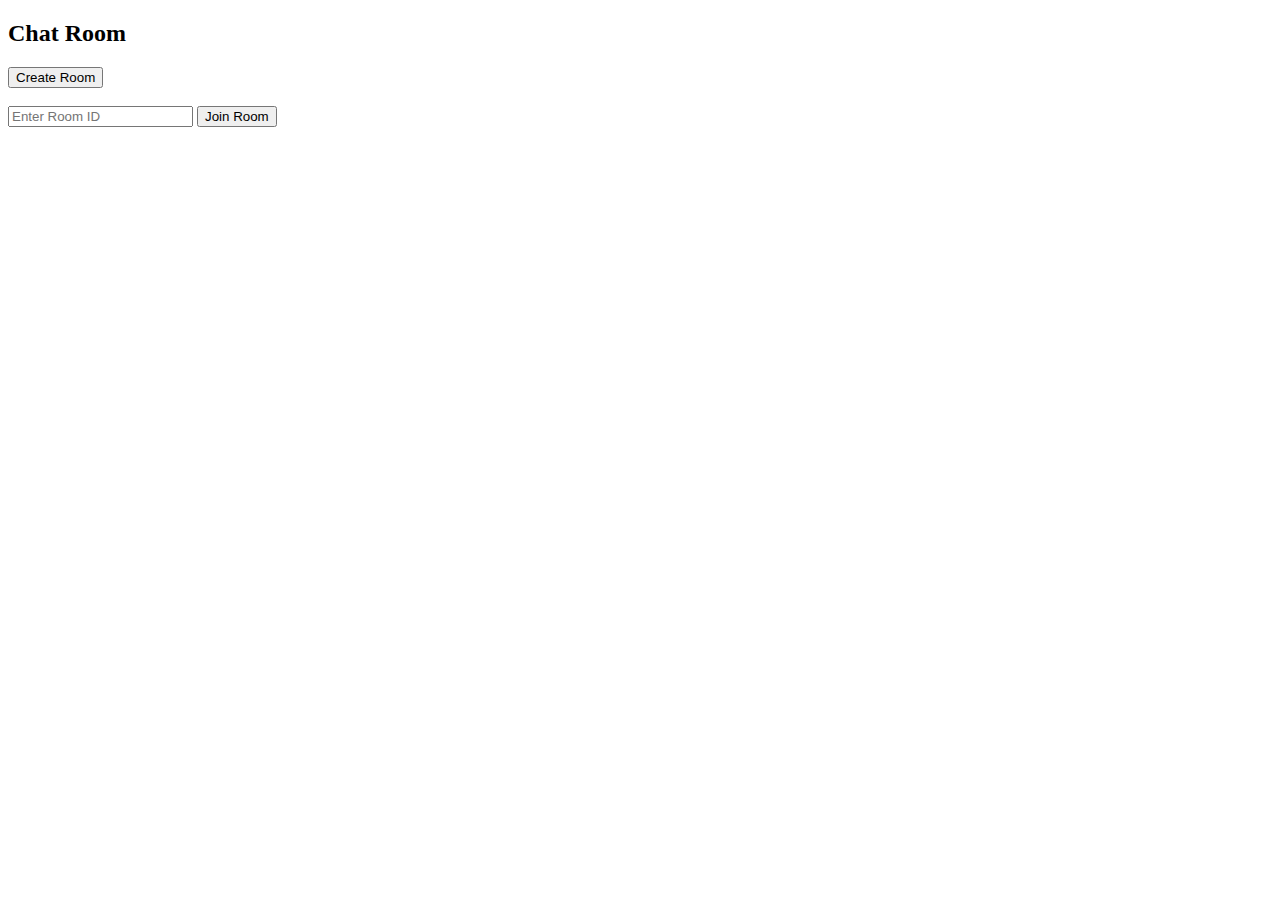
<file: index.html>
<!DOCTYPE html>
<html>
<head>
  <title>Chat Rooms</title>
</head>
<body>
  <h2>Chat Room</h2>

  <button onclick="createRoom()">Create Room</button>
  <br><br>

  <input id="roomInput" placeholder="Enter Room ID">
  <button onclick="joinRoom()">Join Room</button>

  <script>
    function createRoom() {
      const roomId = Math.random().toString(36).substring(2, 8);
      window.location.href = `room.html?room=${roomId}`;
    }

    function joinRoom() {
      const roomId = document.getElementById("roomInput").value;
      window.location.href = `room.html?room=${roomId}`;
    }
  </script>
</body>
</html>
</file>
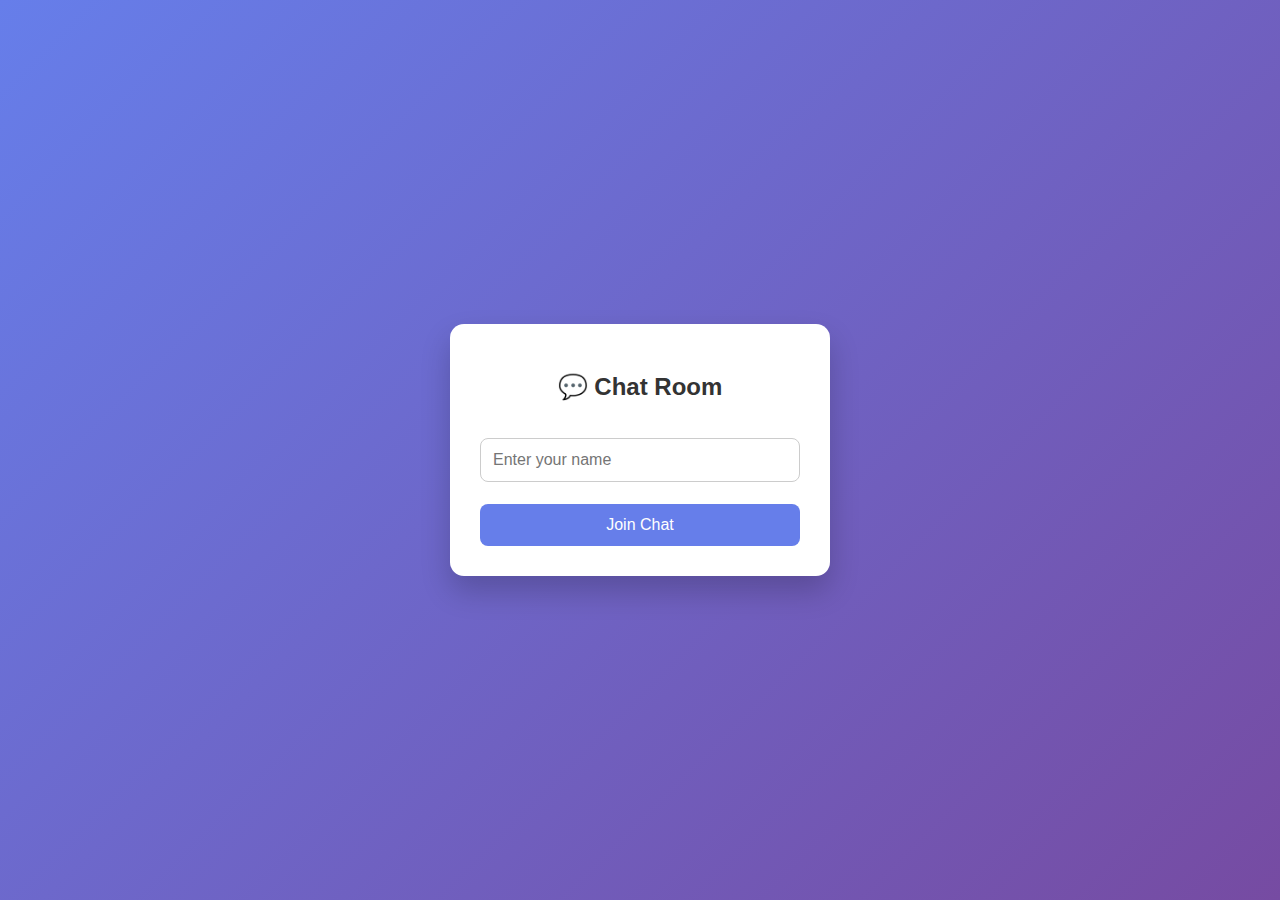
<file: room.html>
<!DOCTYPE html>
<html>
<head>
  <title>Chat Room</title>
  <meta name="viewport" content="width=device-width, initial-scale=1">
  <link rel="stylesheet" href="style.css">
</head>
<body>

  <div class="card">
    <h2>💬 Chat Room</h2>

    <!-- Username -->
    <div id="usernameSection">
      <input id="usernameInput" placeholder="Enter your name">
      <button onclick="setUsername()">Join Chat</button>
    </div>

    <!-- Chat -->
    <div id="chatSection" style="display:none;">
      <div id="messages"></div>

      <input id="msg" placeholder="Type a message">
      <button onclick="sendMessage()">Send</button>
    </div>
  </div>

  <script src="https://cdn.socket.io/4.7.2/socket.io.min.js"></script>
  <script src="script.js"></script>

</body>
</html>
</file>
<file: style.css>
* {
  box-sizing: border-box;
  font-family: "Segoe UI", Arial, sans-serif;
}

body {
  margin: 0;
  min-height: 100vh;
  background: linear-gradient(135deg, #667eea, #764ba2);
  display: flex;
  align-items: center;
  justify-content: center;
}

.card {
  background: #ffffff;
  padding: 30px;
  width: 100%;
  max-width: 380px;
  border-radius: 14px;
  box-shadow: 0 15px 30px rgba(0,0,0,0.2);
  text-align: center;
}

h2 {
  margin-bottom: 25px;
  color: #333;
}

input {
  width: 100%;
  padding: 12px;
  margin: 12px 0;
  border-radius: 8px;
  border: 1px solid #ccc;
  font-size: 16px;
}

button {
  width: 100%;
  padding: 12px;
  margin-top: 10px;
  border: none;
  border-radius: 8px;
  background: #667eea;
  color: white;
  font-size: 16px;
  cursor: pointer;
}

button:hover {
  background: #5a67d8;
}

.divider {
  margin: 20px 0;
  color: #888;
}

/* Chat container */
#messages {
  display: flex;
  flex-direction: column;
  gap: 8px;
}

/* Common bubble style */
.message {
  max-width: 75%;
  padding: 10px 14px;
  border-radius: 14px;
  font-size: 15px;
  line-height: 1.4;
  word-wrap: break-word;
}

/* Left (other users) */
.message.left {
  background: #f1f1f1;
  align-self: flex-start;
  border-bottom-left-radius: 4px;
}

/* Right (your message) */
.message.right {
  background: #667eea;
  color: white;
  align-self: flex-end;
  border-bottom-right-radius: 4px;
}

#messages {
  height: 300px;
  overflow-y: auto;
}

@media (max-width: 600px) {
  #messages {
    height: calc(100vh - 230px);
  }
}
</file>
